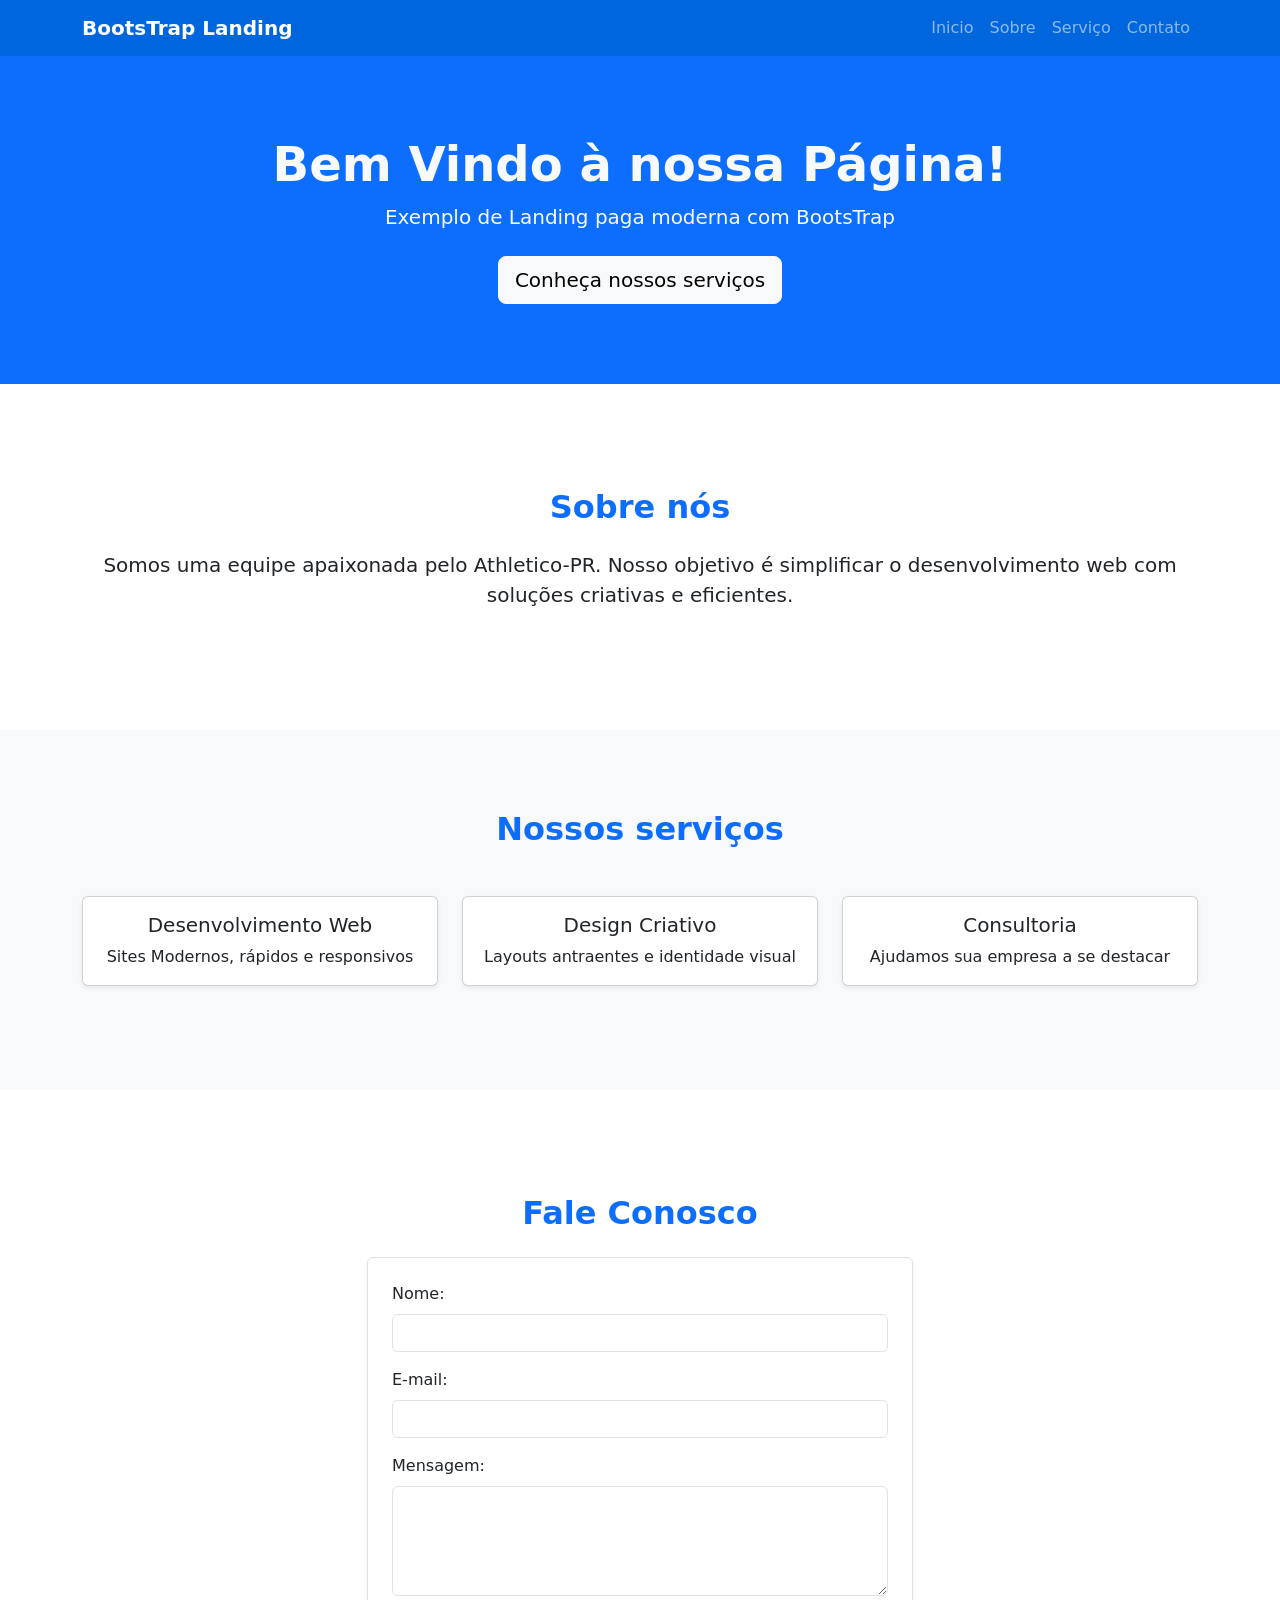
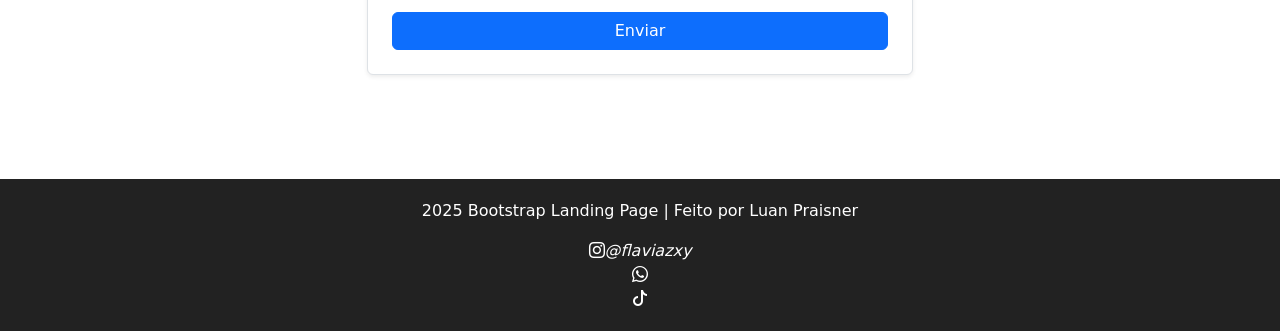
<file: Bootstrap/index.html>
<!DOCTYPE html>
<html lang="pt-br">
 
<head>
    <meta charset="UTF-8">
    <meta name="viewport" content="width=device-width, initial-scale=1.0">
    <title>Landing Page com BootsTrap</title>
    <link rel="stylesheet" href="https://cdn.jsdelivr.net/npm/bootstrap@5.3.8/dist/css/bootstrap.min.css">
    <link rel="stylesheet" href="https://cdn.jsdelivr.net/npm/bootstrap-icons@1.13.1/font/bootstrap-icons.min.css">
    <style>
        /* Pequeno texto personalizado */
        html {
            scroll-behavior: smooth ;
        }
        header {
            background-color: #06d;
        }
        section {
            padding: 80px 0;
        }
        #topBtn{
            position: fixed;
            bottom: 20px;
            right: 20px;
            display: none;
            border: none;
            border-radius: 50%;
            background-color: #06d;
            color: white;
            padding: 10px 15px;
            font-size: 20px;
            cursor: pointer;
            z-index: 999;
        }
        footer {
            background-color: #222;
            color: white;
            padding: 20px 0;
            text-align: center;
        }
    </style>
</head>
 
<body>
    <!-- NavBar -->
    <header class="navbar navbar-expand-lg navbar-dark sticky-top">
        <div class="container">
            <a class="navbar-brand fw-bold" href="#">BootsTrap Landing</a>
            <button class="navbar-toggler" type="button" data-bs-toggle="collapse" data-bs-target="#navbarNav">
                <span class="navbar-toggler-icon"></span>
            </button>
 
            <div class="collapse navbar-collapse" id="navbarNav">
                <ul class="navbar-nav ms-auto">
                    <li class="nav-item"><a class="nav-link" href="#home">Inicio</a></li>
                    <li class="nav-item"><a class="nav-link" href="#sobre">Sobre</a></li>
                    <li class="nav-item"><a class="nav-link" href="#servicos">Serviço</a></li>
                    <li class="nav-item"><a class="nav-link" href="#contato">Contato</a></li>
                </ul>
            </div>
        </div>
    </header>
 
    <!--Home-->
    <section id="home" class="bg-primary text-light text-center">
        <div class="container">
            <h1 class="display-5 fw-bold">Bem Vindo à nossa Página!</h1>
            <p class="lead mb-4">Exemplo de Landing paga moderna com BootsTrap</p>
            <a href="#servicos" class="btn btn-light btn-lg">Conheça nossos serviços</a>
        </div>
    </section>
 
    <br>
 
    <!--Sobre-->
    <section id="sobre">
        <div class="container text-center">
            <h2 class="mb-4 text-primary fw-bold">Sobre nós</h2>
            <p class="lead">Somos uma equipe apaixonada pelo Athletico-PR.
                Nosso objetivo é simplificar o desenvolvimento web com soluções criativas e eficientes.
            </p>
        </div>
    </section>
 
    <br>
 
    <!-- Serviço -->
    <section id="servicos" class="bg-light">
        <div class="container text-center">
            <h2 class="mb-5 text-primary fw-bold">Nossos serviços</h2>
            <div class="row g-4">
                <div class="col-md-4">
                    <div class="card shadow-sm h-100">
                        <div class="card-body">
                            <h5 class="card-title">Desenvolvimento Web</h5>
                            <p class="card-text">Sites Modernos, rápidos e responsivos</p>
                        </div>
                    </div>
                </div>
                <div class="col-md-4">
                    <div class="card shadow-sm h-100">
                        <div class="card-body">
                            <h5 class="card-title">Design Criativo</h5>
                            <p class="card-text">Layouts antraentes e identidade visual</p>
                        </div>
                    </div>
                </div>
                <div class="col-md-4">
                    <div class="card shadow-sm h-100">
                        <div class="card-body">
                            <h5 class="card-title">Consultoria</h5>
                            <p class="card-text">Ajudamos sua empresa a se destacar</p>
                        </div>
                    </div>
                </div>
            </div>
        </div>
        <br>
    </section>
 
    <br>
 
    <!-- Contato -->
    <section id="contato">
        <div class="container">
            <h2 class="text-center mb-4 text-primary fw-bold">Fale Conosco</h2>
            <div class="row justify-content-center">
                <div class="col-md-6">
                    <form id="form-contato" class="p-4 border rounded shadow-sm bg-white">
                        <div class="mb-3">
                            <label class="form-label">Nome:</label>
                            <input type="text" class="form-control" required>
                        </div>
                        <div class="mb-3">
                            <label class="form-label">E-mail:</label>
                            <input type="email" class="form-control" required>
                        </div>
                        <div class="mb-3">
                            <label class="form-label">Mensagem:</label>
                            <textarea class="form-control" rows="4"></textarea>
                        </div>
                        <button type="submit" class="btn btn-primary w-100">Enviar</button>
                    </form>
                </div>
            </div>
        </div>
    </section>
 
    <br>
 
    <!--Botão topo-->
    <button id="topBtn"><i class="bi bi-house-up-fill"></i></button>
    <!--Rodapé-->
    <footer>
        <p>2025 Bootstrap Landing Page | Feito por Luan Praisner</p>
        <i class="bi bi-instagram">@flaviazxy</i>
        <br>
        <i class="bi bi-whatsapp"></i>
        <br>
        <i class="bi bi-tiktok"></i>
    </footer>
 
    <script src="https://cdn.jsdelivr.net/npm/bootstrap@5.3.8/dist/js/bootstrap.bundle.min.js"></script>
    <script src="script.js"></script>
 
</body>
 
</html>
</body>
 
</html>
</file>
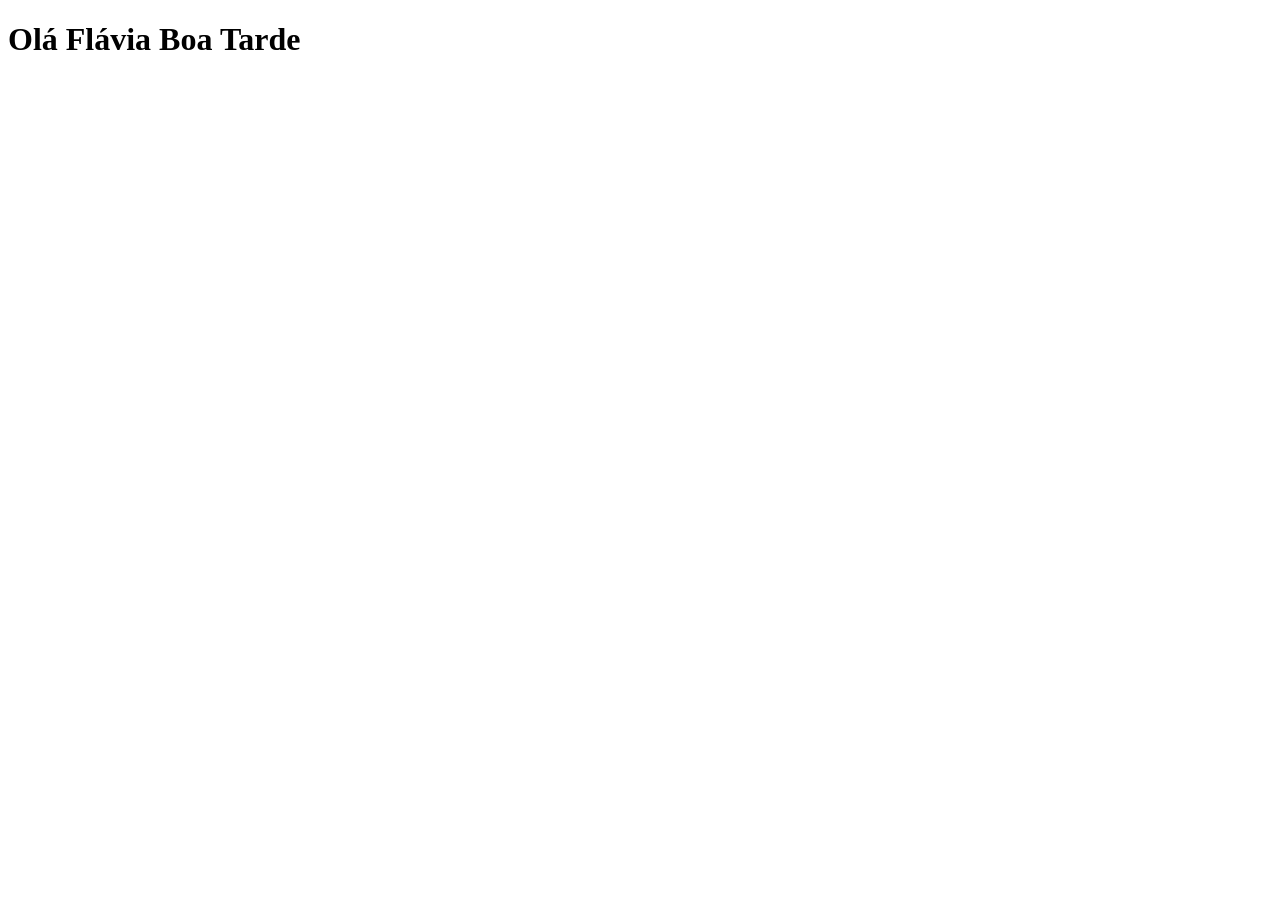
<file: Java Script/Java 1/index.html>
<!DOCTYPE html>
<html lang="en">
<head>
    <meta charset="UTF-8">
    <meta name="viewport" content="width=device-width, initial-scale=1.0">
    <title>Boas Vindas</title>
</head>
<body>
    <h1 id="Ola"></h1>

    <script>

        let nome = "Luan"
        nome = "Flávia"
        let saudacao = " Bom dia "
        saudacao = " Boa Tarde "
        document.getElementById("Ola").textContent = "Olá " + nome + saudacao

    </script>

</body>
</html>
</file>
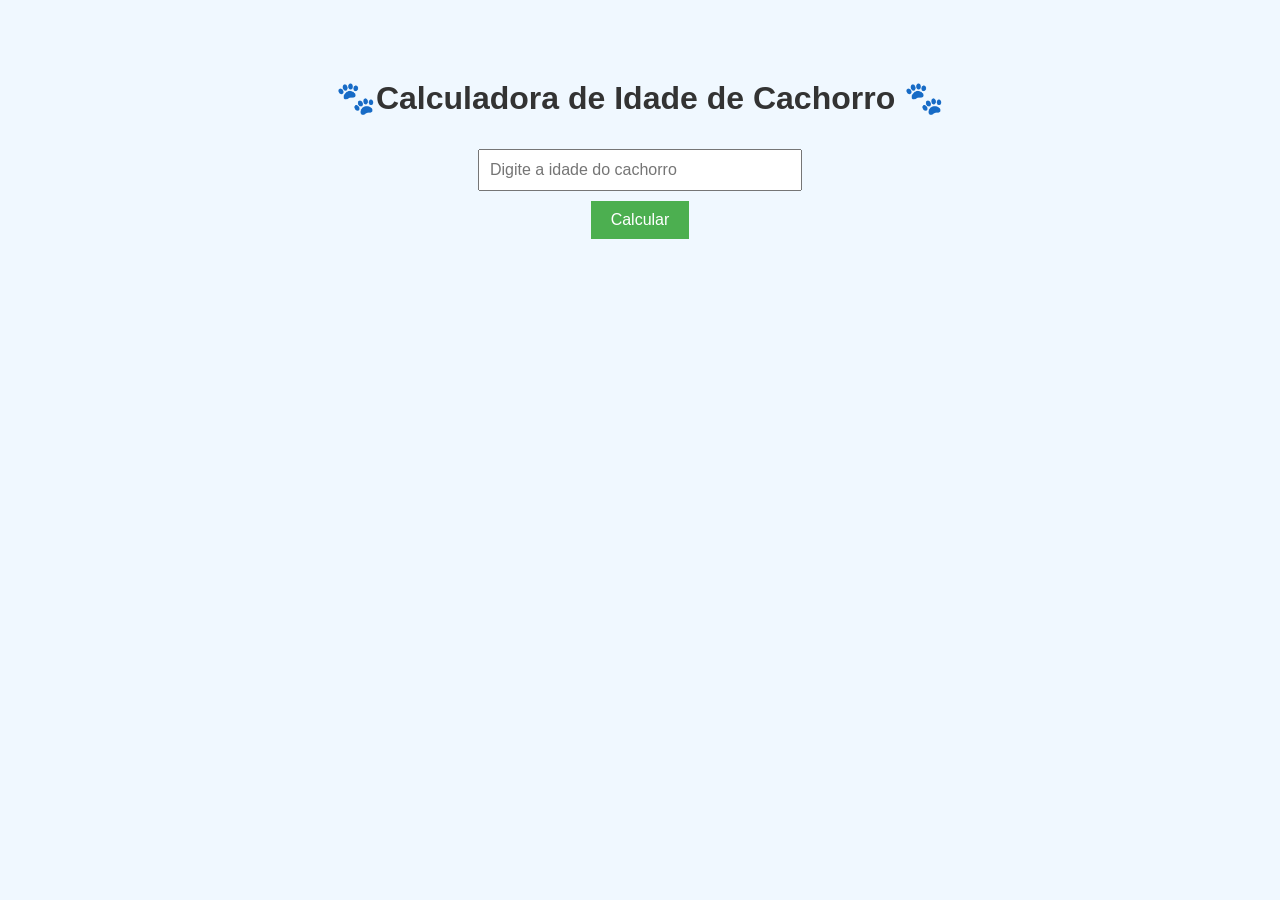
<file: Java Script/Java 2/index.html>
<!DOCTYPE html>
<html lang="pt-BR">
 
<head>
    <meta charset="UTF-8">
    <meta name="viewport" content="width=device-width, initial-scale=1.0">
    <title>Calculadora</title>
</head>
 
<style>
body {
      font-family: Arial, sans-serif;
      background-color: #f0f8ff;
      text-align: center;
      padding: 50px;
    }
    h1 {
      color: #333;
    }
    input {
      padding: 10px;
      font-size: 16px;
      width: 300px;
      margin-top: 10px;
    }
    button {
      padding: 10px 20px;
      font-size: 16px;
      background-color: #4CAF50;
      color: white;
      border: none;
      margin-top: 10px;
      cursor: pointer;
    }  
 
    button:hover {
      background-color: #45a049;
    }
    #resultado {
      margin-top: 20px;
      font-size: 18px;
      color: #555;
    }
</style>
<body>
    <div class="container">
        <h1>🐾Calculadora de Idade de Cachorro 🐾</h1>
        <input type="number" id="idadeCachorro" placeholder="Digite a idade do cachorro">
        <div>
        <button onclick="calcularIdade()">Calcular</button>
        </div>
        <p id="resultado"></p>
        <ul id="idadeCachorro"></ul>
    </div>
 
    <script>
    function calcularIdade() {
      let idade = document.getElementById("idadeCachorro").value;
      let resultado = document.getElementById("resultado");
      let idadeHumana = idade *7;
      resultado.innerText = `A idade equivalente em anos humanos é: ${idadeHumana} anos.`;
    }
  </script>
</body>
 
</html>
</file>
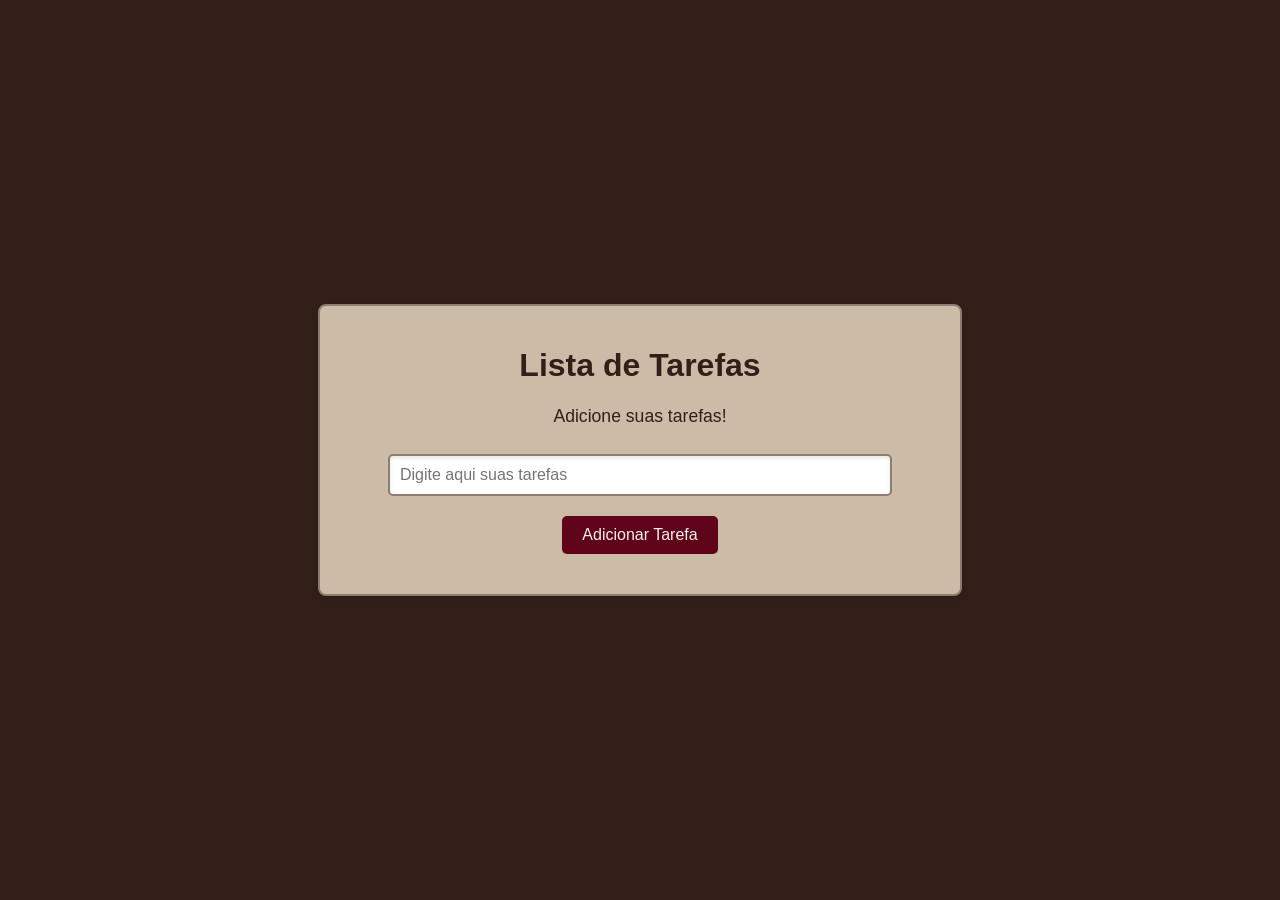
<file: Java Script/Java 3/index.html>
<!DOCTYPE html>
<html lang="en">
<head>
    <meta charset="UTF-8">
    <meta name="viewport" content="width=device-width, initial-scale=1.0">
    <title>Atividade</title>
</head>
<style>
    body {
        font-family: Arial, sans-serif;
        display: flex;
        justify-content: center;
        align-items: center;
        height: 100vh;
        margin: 0;
        background-color: #331F19;
    }
 
    .container {
        text-align: center;
        background-color: #CBBBA7;
        padding: 20px;
        border-radius: 8px;
        box-shadow: 0 4px 8px rgba(0, 0, 0, 0.1);
        width: 90%;
        max-width: 600px;
        border: 2px solid #8B7D70;
    }
 
    h1 {
        color: #331F19;
    }
 
    p {
        color: #331F19;
        font-size: 1.1em;
    }
 
    button {
        background-color: #60041A;
        color: #F4F0EA;
        padding: 10px 20px;
        border: none;
        border-radius: 5px;
        cursor: pointer;
        font-size: 1em;
        transition: background-color 0.3s ease;
        margin-top: 10px;
    }
 
    button:hover {
        background-color: #A34743;
    }
 
    ul {
        list-style: none;
        padding: 0;
        margin-top: 20px;
    }
 
    ul li {
        background-color: #F4F0EA;
        color: #331F19;
        padding: 10px;
        margin: 5px 0;
        border-radius: 5px;
        box-shadow: 0 2px 4px rgba(0, 0, 0, 0.1);
    }
 
    /* Estilo para o campo de entrada */
    input[type="text"] {
        padding: 10px;
        width: 80%;
        max-width: 500px;
        margin-top: 10px;
        margin-bottom: 10px;
        border: 2px solid #8B7D70;
        border-radius: 5px;
        font-size: 1em;
        box-shadow: inset 0 2px 4px rgba(0, 0, 0, 0.1);
        outline: none;
        transition: border-color 0.3s ease;
    }
 
    input[type="text"]:focus {
        border-color: #60041A;
        box-shadow: inset 0 2px 4px rgba(96, 4, 26, 0.3);
    }
 
</style>
 
<body>
    <div class="container">
        <!--isso é um comentário =)-->
        <h1>Lista de Tarefas</h1>
        <p>Adicione suas tarefas!</p>
        <input type="text" id="inputtarefa" placeholder="Digite aqui suas tarefas">
        <button onclick="adicionarTarefa()">Adicionar Tarefa</button>
        <p id="mensagem"></p>
        <ul id="listatarefas"></ul>
    </div>
 
    <script src="java.js"></script>
</body>
</html>
</file>
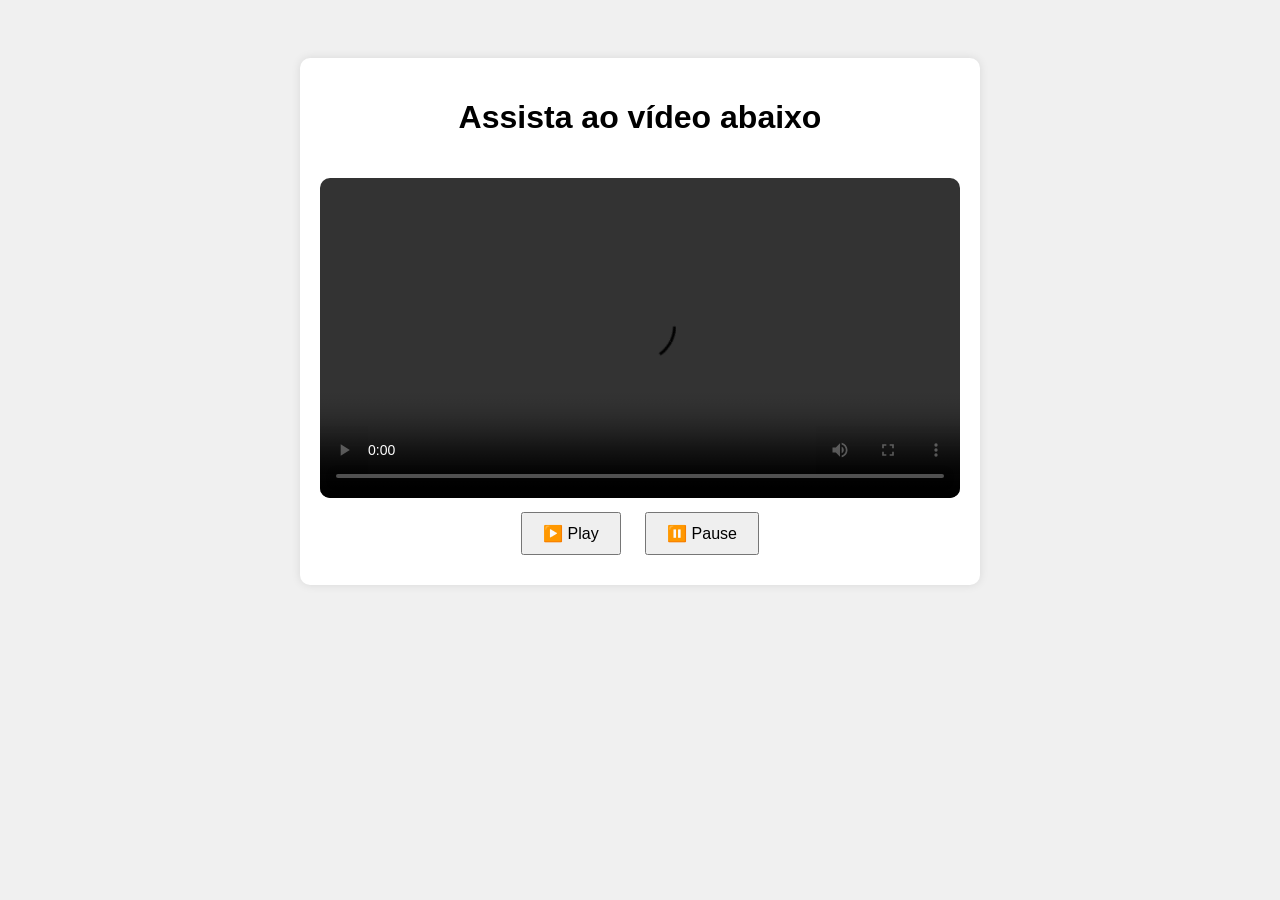
<file: Java Script/Java 5/index.html>
<!DOCTYPE html>
<html lang="pt-br">

<head>
    <meta charset="UTF-8">
    <meta name="viewport" content="width=device-width, initial-scale=1.0">
    <title>pagina com</title>
</head>
<style>
    body {
        font-family: Arial, sans-serif;
        background-color: #f0f0f0;
        text-align: center;
        padding: 50px;
    }

    .container {
        background-color: white;
        padding: 20px;
        border-radius: 10px;
        display: inline-block;
        box-shadow: 0 0 10px rgba(0, 0, 0, 0.1);
    }

    video {
        border-radius: 10px;
        margin-top: 20px;
    }

    .controls button {
        margin: 10px;
        padding: 10px 20px;
        font-size: 16px;
    }
</style>

<body>
    <div class="container">
    <h1>Assista ao vídeo abaixo</h1>
    <video id="meuVideo" width="640" controls>
      <source src="../../multimidia/712ac933-18f4-4057-b55e-7f3ebde802ab 1.mp4" type="video/mp4">
      Seu navegador não suporta vídeo HTML5.
    </video>
    <div class="controls">
      <button onclick="playVideo()">▶️ Play</button>
      <button onclick="pauseVideo()">⏸️ Pause</button>
    </div>
  </div>
    <script>
        function playVideo() {
            document.getElementById("meuVideo").play();
        }

        function pauseVideo() {
            document.getElementById("meuVideo").pause();
        }
    </script>
</body>

</html>
</file>
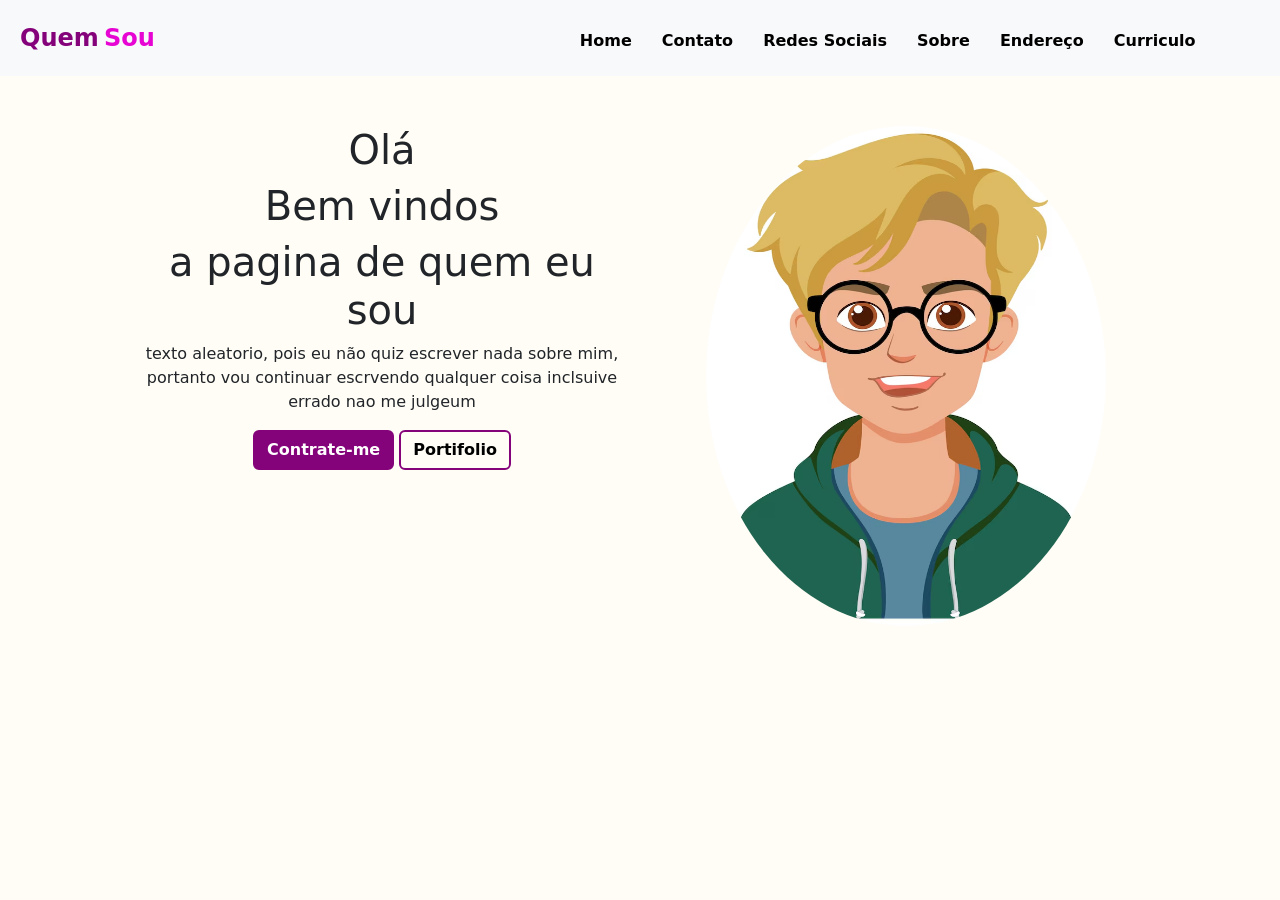
<file: cap03/Exercicios/EX 6/index.html>
<!DOCTYPE html>
<html>

<headd>
    <meta charset="UTF-8" />
    <title>Portifolio</title>
    <link href="https://cdn.jsdelivr.net/npm/bootstrap@5.3.6/dist/css/bootstrap.min.css" rel="stylesheet"
        integrity="sha384-4Q6Gf2aSP4eDXB8Miphtr37CMZZQ5oXLH2yaXMJ2w8e2ZtHTl7GptT4jmndRuHDT" crossorigin="anonymous">
    <script src="https://cdn.jsdelivr.net/npm/bootstrap@5.3.6/dist/js/bootstrap.bundle.min.js"
        integrity="sha384-j1CDi7MgGQ12Z7Qab0qlWQ/Qqz24Gc6BM0thvEMVjHnfYGF0rmFCozFSxQBxwHKO"
        crossorigin="anonymous"></script>
    <link rel="stylesheet" href="../EX 6/style.css">
</head>

<body>
    <header class="header">
        <section>
            <span class="span-1">Quem</span>
            <span class="span-2">Sou</span>
            <section class="links">
                <a href="">Home</a>
                <a href="">Contato</a>
                <a href="">Redes Sociais</a>
                <a href="">Sobre</a>
                <a href="">Endereço</a>
                <a href="">Curriculo</a>
            </section>
        </section>
    </header>
    <main>
        <div class="container text-center">
            <div class="row">
                <div class="col">
                    <section class="secao-1">
                        <h1>Olá</h1>
                        <h1>Bem vindos</h1>
                        <h1>a pagina de quem eu sou</h1>
                        <p>texto aleatorio, pois eu não quiz escrever nada sobre mim, portanto
                        vou continuar escrvendo qualquer coisa inclsuive errado nao me julgeum
                        </p>
                        <a href="" class="btn btn-info link-a-1">Contrate-me</a>
                        <a href="" class="btn btn-info link-a-2">Portifolio</a>
                    </section>
                </div>
                <div class="col">
                    <section class="secao-2">
                        <div class="img">
                            <img src="../EX 6/foto-1.avif" alt="">
                        </div>
                    </section>
                </div>
            </div>
        </div>
    </main>
</body>

</html>
















































<!--https://www.youtube.com/watch?v=TVs_JM7KXFc-->
<!--https://getbootstrap.com/docs/5.3/utilities/background/#background-color-->
<!--https://www.google.com/search?q=color+picker&rlz=1C1GCEU_pt-BRBR1161BR1162&oq=color+&gs_lcrp=[base64]&sourceid=chrome&ie=UTF-8-->
</file>
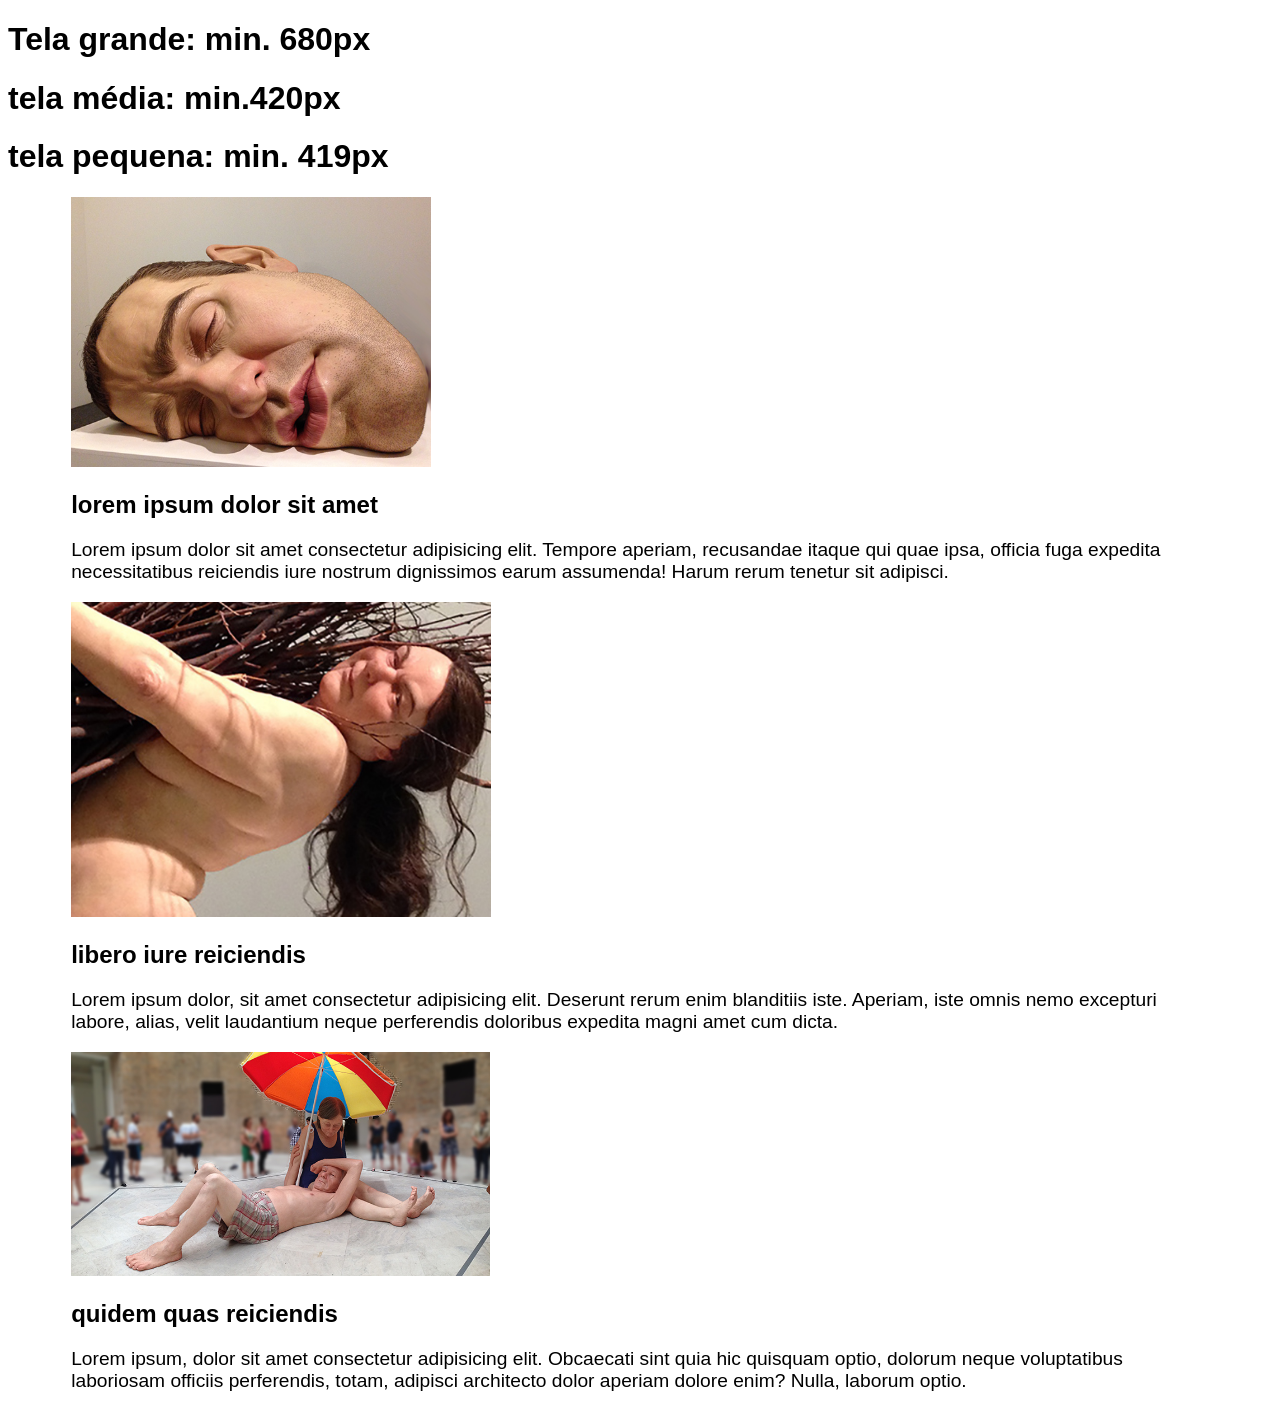
<file: cap04/Propostos/ex3/ex7/index.html>
<!DOCTYPE html>
<html lang="pt-br">
<head>
    <meta charset="UTF-8">
    <meta name="viewport" content="width=device-width, initial-scale=1.0">
    <title>index</title>
    <link rel="stylesheet" href="estilo-pq.css">
    <link rel="stylesheet" media="screen and(min-width: 420px)" href="estilo-md.css">
    <link rel="stylesheet" media="screen and(min-width: 680px)" href="estilo-gd.css">
</head>
<style>
 
</style>
<body>
      <h1>Tela grande:  min. 680px</h1>
      <h1>tela média:   min.420px</h1>
      <h1>tela pequena: min. 419px</h1>
      <article>
      <div class="container">
        <div class="card">
      <img src="ron-mueck-1.JPG" width="360" alt="">
       <h2>lorem ipsum dolor sit amet</h2>
      <p>Lorem ipsum dolor sit amet 
        consectetur adipisicing elit. Tempore aperiam,
         recusandae itaque qui quae ipsa, officia fuga expedita necessitatibus 
         reiciendis iure nostrum dignissimos earum assumenda! 
         Harum rerum tenetur sit adipisci.</p>
         </div>
          </article>
          <article>
         <div class="card">
      <img src="ron-mueck-2.JPG" alt="" width="420">
        <h2>libero iure reiciendis</h2>
         <p>Lorem ipsum dolor, sit amet consectetur adipisicing elit. 
            Deserunt rerum enim blanditiis iste. Aperiam, iste omnis nemo 
            excepturi labore, alias, 
            velit laudantium neque perferendis doloribus 
            expedita magni amet cum dicta.</p>
            </div>
             </article>
             <article>
            <div class="card">
      <img src="ron-mueck-3.JPG" alt="" width="419">
       <h2>quidem quas reiciendis</h2>
            <p>Lorem ipsum, dolor sit amet consectetur adipisicing elit. Obcaecati 
                sint quia hic quisquam optio, dolorum neque voluptatibus laboriosam 
                officiis perferendis, totam, adipisci architecto 
                dolor aperiam dolore enim? Nulla, laborum optio.</p>
                </div>
                 </article>
        </div>
        
</body>
</html>
</file>
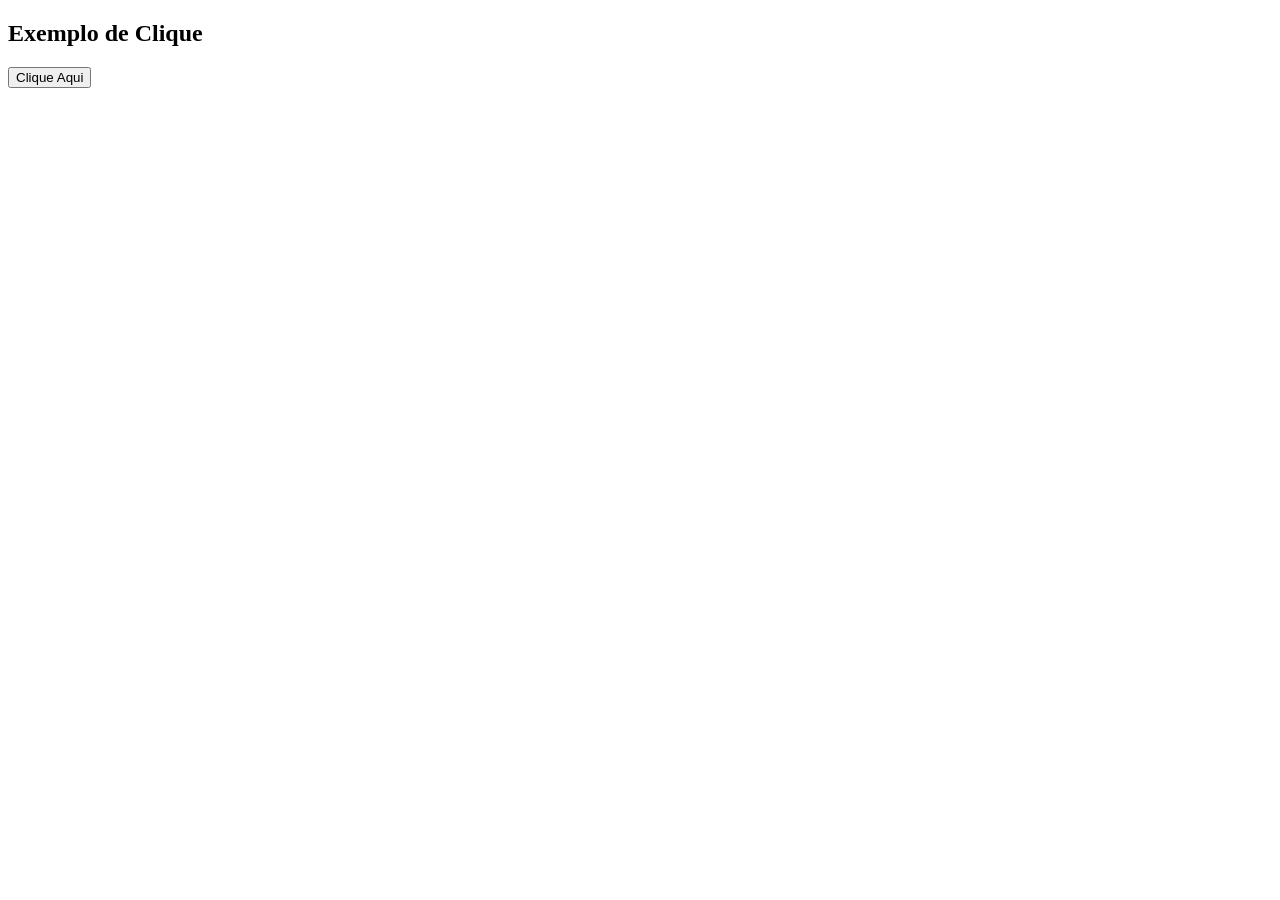
<file: Java Script/ex-1.html>
<!DOCTYPE html>
<html lang="pt-br">
<head>
    <meta charset="UTF-8">
    <meta name="viewport" content="width=device-width, initial-scale=1.0">
    <title>Document</title>
</head>
<body>
    <h2>Exemplo de Clique</h2>
    <button onclick="mostrarMensagem()">Clique Aqui</button>
    <script>
        function mostrarMensagem() {
            alert("Você clicou no Botão!")
        }
    </script>
</body>
</html>
</file>
<file: cap03/Exercicios/EX 6/style.css>
body{
    background-color: #fffdf5;
}
.header{
    background-color: #F8F9FA; 
    padding: 20px;
}
.links{
    display: inline;
    margin-left: 400px;
}
.links a{
    margin-left: 15px;
    text-decoration: none;
    font-weight: bold;
    color: black;
    padding: 5px;
}
.links a:hover{
    color: #85037a;
    border-top: 2px solid #85037a;
    border-bottom:  2px solid #85037a;
}
.link-a-1{
    background-color: #85037a;
    border: #85037a solid 2px;
    color: white;
    font-weight: bold;
}
.link-a-2{
    background-color: transparent;
    border: #85037a solid 2px;
    font-weight: bold;
}
.span-1 , .span-2{
    font-weight: bold;
    font-size: x-large;
}
.span-1{
    color: #85037a;
}
.span-2{
    color: #e605d3;
}
.secao-1{
    width: 500px;
    height: 500px;
    margin-left: 50px;
    margin-top: 50px;
}
.secao-2{
    width: 500px;
    height: 500px;
    margin-top: 50px;
}
.img{
    width: 400px;
    margin: 0 auto;
}
.img img{
    width: 100%;
    height: 500px;
    border-radius: 100%;
}
</file>
<file: cap04/Propostos/ex3/ex7/estilo-pq.css>
@charset "utf-8";
/*corpo do texto*/
body{
    font-family: sans-serif;
}

/*cabeçalhos*/

.sopequeno {
    display: block;
}
.somedio {
    display: none;
}
.soGrande{
    display: none;
}
article{
    width: 90%;
    float: none;
    margin: auto;
}

/*imagens*/

article img{
    max-width: 100%;
}
/*corpo do texto*/
p{
    font-size: 1.2em;
}
</file>
<file: cap04/Propostos/ex3/ex7/estilo-md.css>
@charset "utf-8";
/*corpo do texto*/
body{
    font-family: sans-serif;
}

/*cabeçalhos*/

.sopequeno {
    display: none;
}
.somedio {
    display: block;
}
.soGrande{
    display: none;
}
article{
    width: 44.9%;
    float: left;
    margin: auto;
}

/*imagens*/

article img{
    max-width: 100%;
}
/*corpo do texto*/
p{
    font-size: 1.2em;
}
</file>
<file: cap04/Propostos/ex3/ex7/estilo-gd.css>
@charset "utf-8";

/*corpo do texto*/
body{
    width: 90%;
    max-width: 1800px;
    margin: auto;
}

/*cabeçalhos*/

.sopequeno {
    display: none;
}

.somedio {
    display: none;
}

.soGrande{
    display: block;
}

article,
article :last-of-type{
    width: 30%;
    float: left;
    margin: auto 1.5%;
    padding-bottom: 30px;
}
article :last-of-type img{
    margin-bottom: 21.5%;
}
</file>
